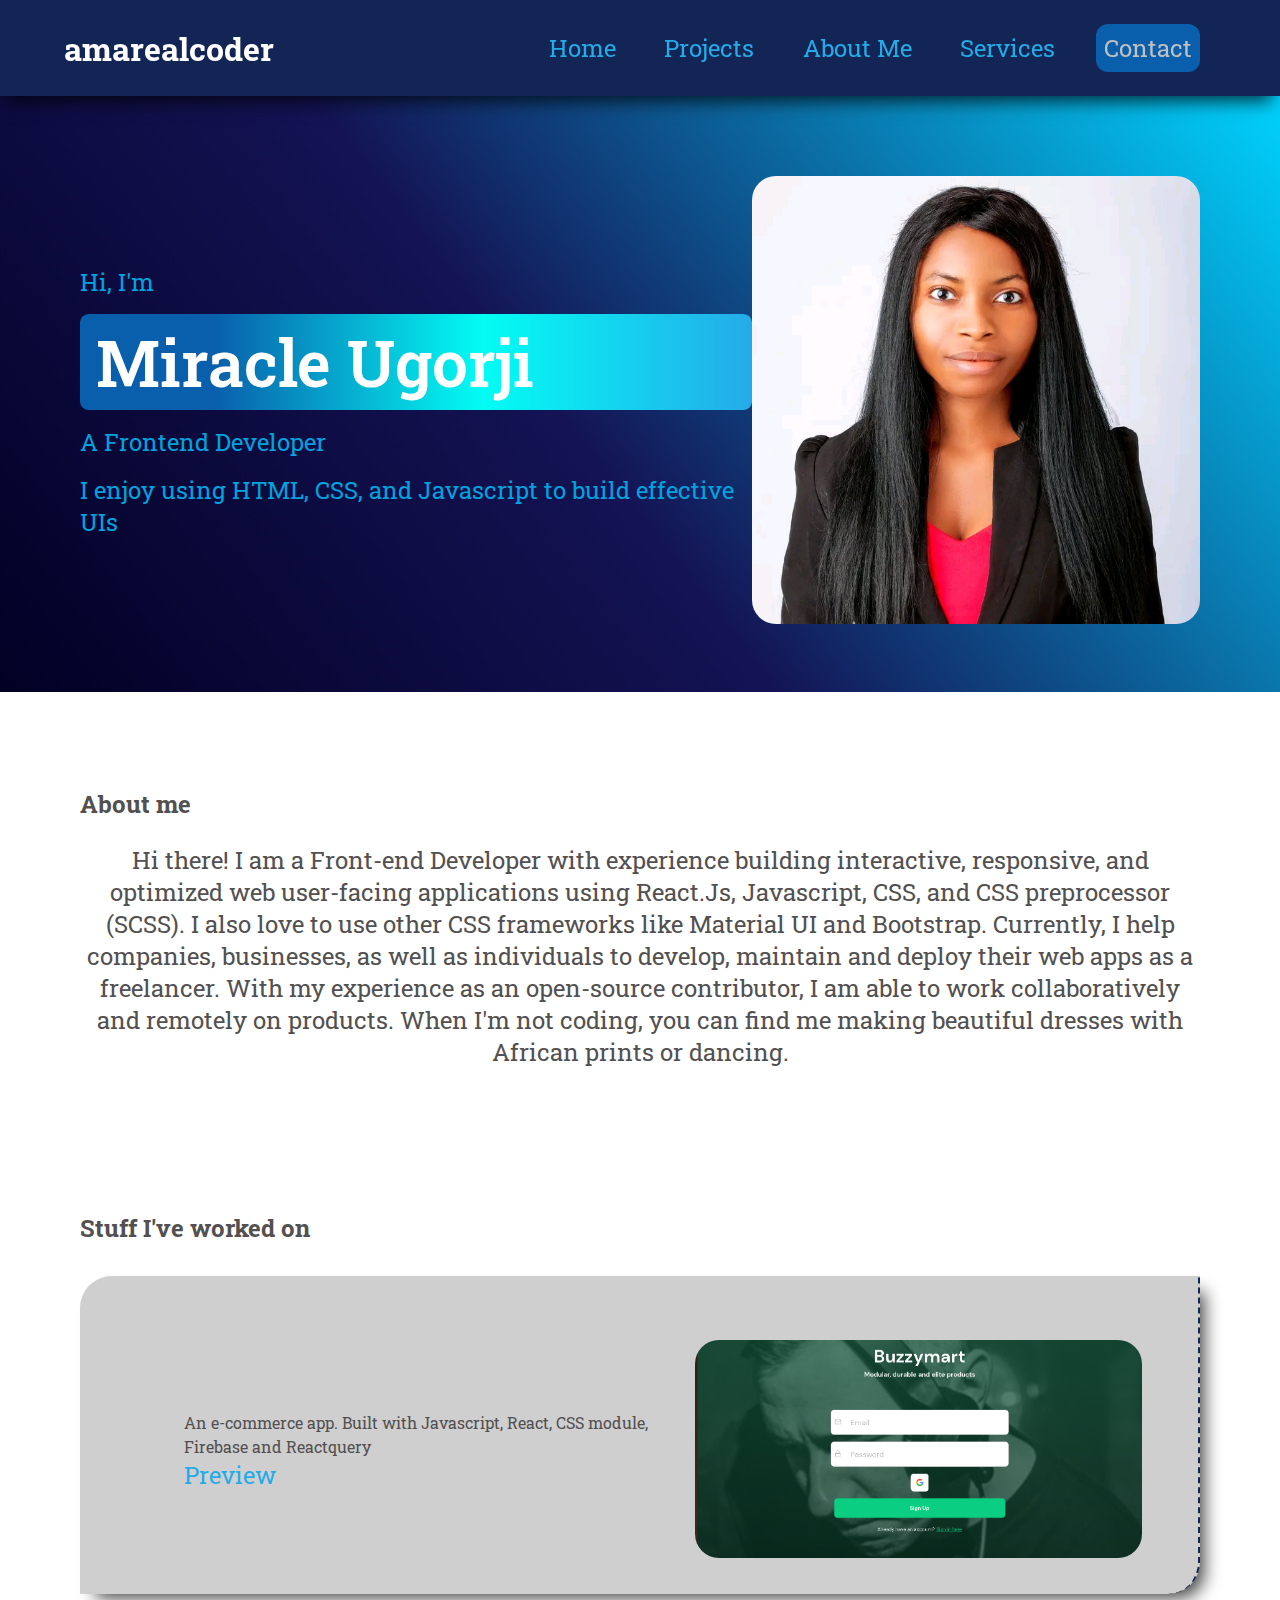
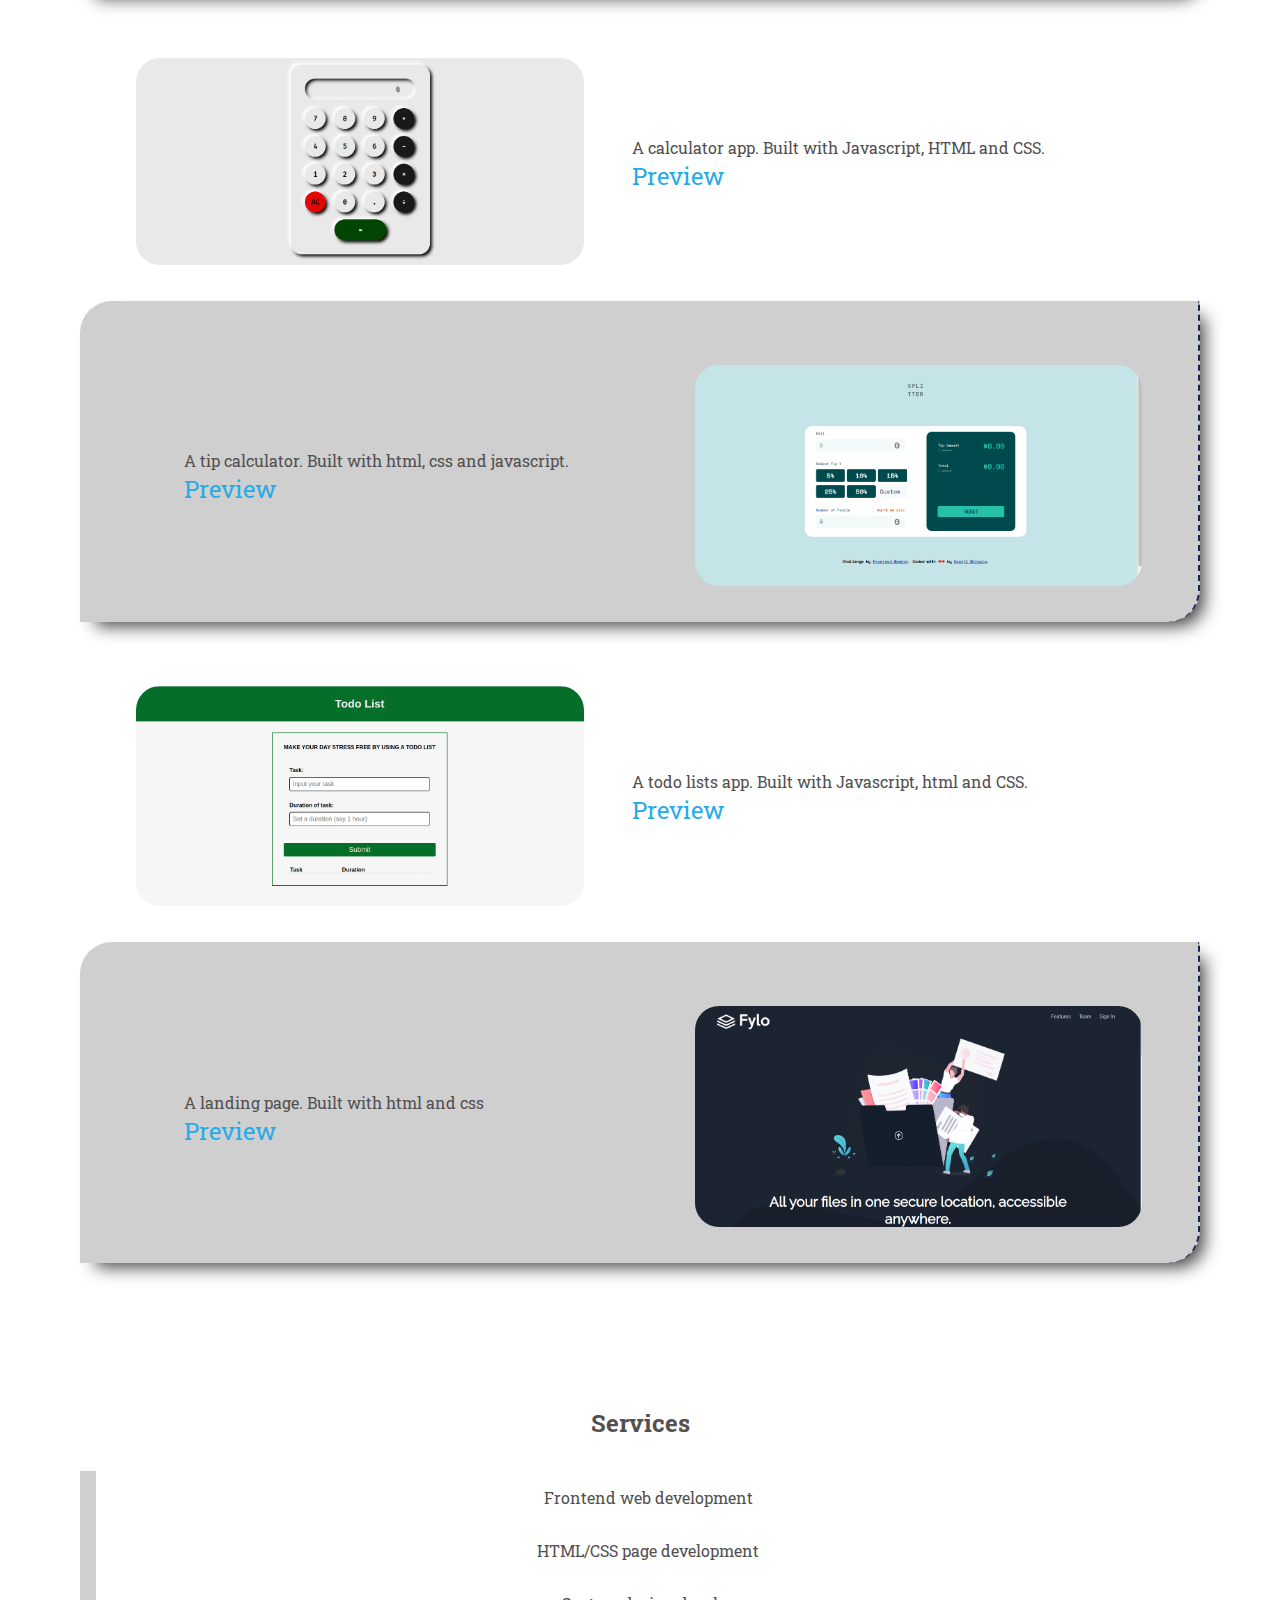
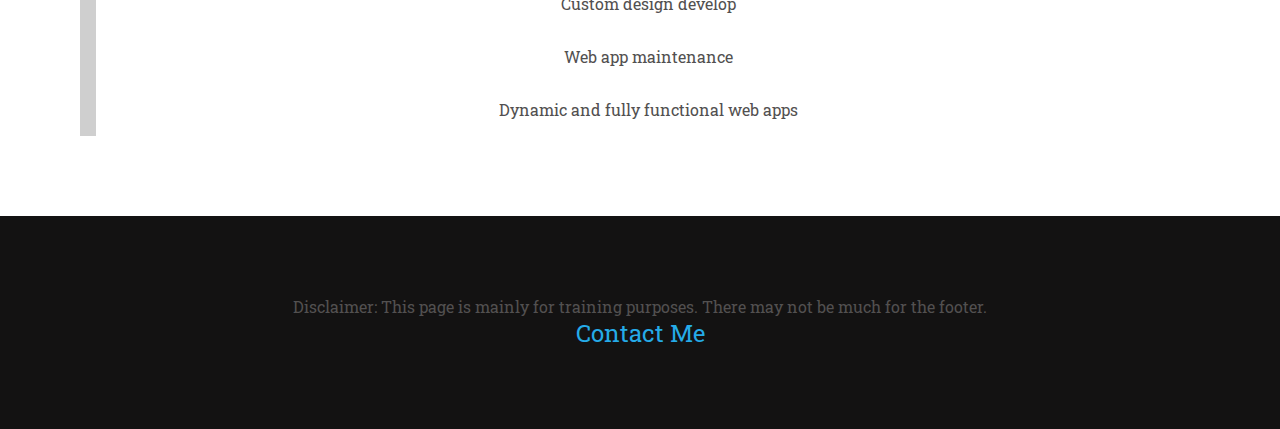
<file: task1/index.html>
<!DOCTYPE html>
<html>
  <head>
    <meta charset="utf-8" />
    <meta name="viewport" content="width=device-width" />
    <title>Miracle Ugorji</title>
    <link href="style.css" rel="stylesheet" type="text/css" />
    <link rel="preconnect" href="https://fonts.googleapis.com" />
    <link rel="preconnect" href="https://fonts.gstatic.com" crossorigin />
    <link
      href="https://fonts.googleapis.com/css2?family=DM+Sans&family=Roboto+Slab:wght@300&family=Roboto:ital@1&display=swap"
      rel="stylesheet"
    />
  </head>

  <body>
    <header>
      <h1>amarealcoder</h1>
      <nav>
        <ul class="mobile-nav">
          <li><a href="#home">home</a></li>
          <li><a href="#projects">projects</a></li>
          <li><a href="#about">about me</a></li>
          <li><a href="#services">services</a></li>
          <li class="contact"><a href="./contact.html">contact</a></li>
        </ul>
      </nav>
      <div class="menu">
        <div class="burger"></div>
        <div class="burger"></div>
        <div class="burger"></div>
      </div>
    </header>

    <main class="container">
      <section class="hero" id="home">
        <div class="hero-detail">
          <p>Hi, I'm</p>
          <h1>Miracle Ugorji</h1>
          <p>A Frontend Developer</p>
          <p>I enjoy using HTML, CSS, and Javascript to build effective UIs</p>
        </div>
        <div class="hero-image">
          <img src="./images/heroImage.jpg" alt="portfolio image" />
        </div>
      </section>

      <section id="about">
        <h2>About me</h2>
        <p>
          Hi there! I am a Front-end Developer with experience building
          interactive, responsive, and optimized web user-facing applications
          using React.Js, Javascript, CSS, and CSS preprocessor (SCSS). I also
          love to use other CSS frameworks like Material UI and Bootstrap.
          Currently, I help companies, businesses, as well as individuals to
          develop, maintain and deploy their web apps as a freelancer. With my
          experience as an open-source contributor, I am able to work
          collaboratively and remotely on products. When I'm not coding, you can
          find me making beautiful dresses with African prints or dancing.
        </p>
      </section>

      <section id="projects">
        <h2>Stuff I've worked on</h2>
        <div class="project-container">
          <div class="project-img">
            <img
              src="./images/buzzymart.png"
              alt="a screenshot of the buzzymart app"
            />
          </div>
          <div class="project-desc-container">
            <p class="project-desc">
              An e-commerce app. Built with Javascript, React, CSS module,
              Firebase and Reactquery
            </p>
            <p>
              <a target="_blank" href="https://buzzymart.netlify.app/"
                >Preview</a
              >
            </p>
          </div>
        </div>

        <div class="project-container">
          <div class="project-img">
            <img
              src="./images/calculator.png"
              alt="a screenshot of the calculator app"
            />
          </div>
          <div class="project-desc-container">
            <p class="project-desc">
              A calculator app. Built with Javascript, HTML and CSS.
            </p>
            <p>
              <a
                target="_blank"
                href="https://amarealcoder-calculator.netlify.app"
                >Preview</a
              >
            </p>
          </div>
        </div>

        <div class="project-container">
          <div class="project-img">
            <img
              src="./images/tip-calculator.png"
              alt="a screenshot of the buzzymart app"
            />
          </div>
          <div class="project-desc-container">
            <p class="project-desc">
              A tip calculator. Built with html, css and javascript.
            </p>
            <p>
              <a target="_blank" href="https://happy-tip-calculator.netlify.app"
                >Preview</a
              >
            </p>
          </div>
        </div>

        <div class="project-container">
          <div class="project-img">
            <img
              src="./images/todo-list.png"
              alt="a screenshot of the buzzymart app"
            />
          </div>
          <div class="project-desc-container">
            <p class="project-desc">
              A todo lists app. Built with Javascript, html and CSS.
            </p>
            <p>
              <a target="_blank" href="https://todo-lister-app.netlify.app"
                >Preview</a
              >
            </p>
          </div>
        </div>

        <div class="project-container">
          <div class="project-img">
            <img src="./images/fylo.png" alt="a screenshot of the fylo app" />
          </div>
          <div class="project-desc-container">
            <p class="project-desc">A landing page. Built with html and css</p>
            <p>
              <a
                target="_blank"
                href="https://darktheme-landing-page.netlify.app"
                >Preview</a
              >
            </p>
          </div>
        </div>
      </section>

      <section id="services">
        <h2>Services</h2>
        <div class="services-desc">
          <p>Frontend web development</p>
          <p>HTML/CSS page development</p>
          <p>Custom design develop</p>
          <p>Web app maintenance</p>
          <p>Dynamic and fully functional web apps</p>
        </div>
      </section>
    </main>
    <footer>
      <section>
        <p>
          Disclaimer: This page is mainly for training purposes. There may not
          be much for the footer.
        </p>
        <p><a href="./contact.html">Contact me</a></p>
      </section>
    </footer>
    <script src="script.js"></script>
   
  </body>
</html>
</file>
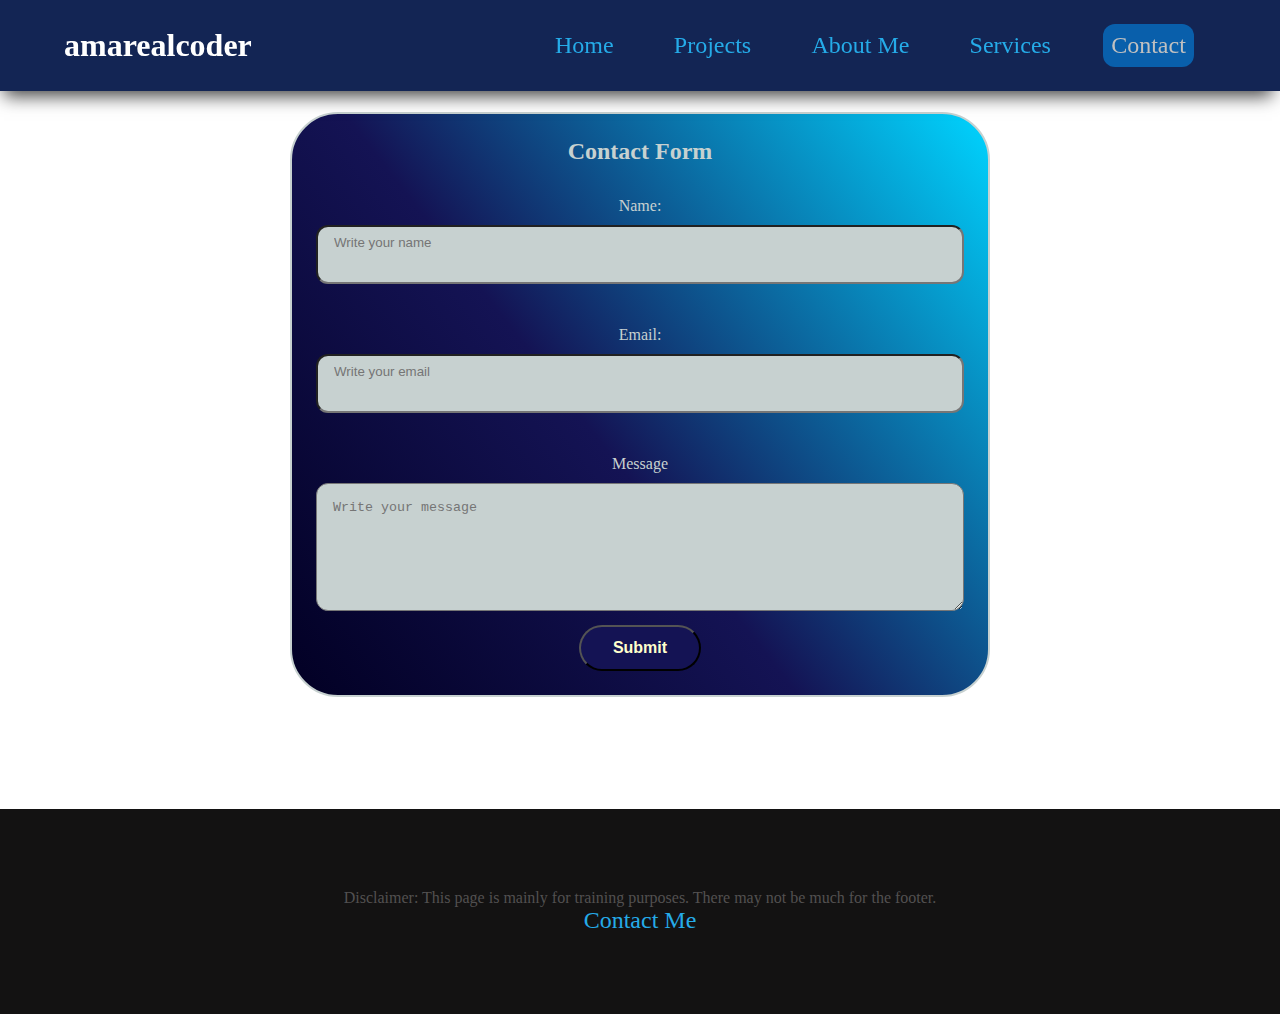
<file: task1/contact.html>
<!DOCTYPE html>
<html lang="en">
  <head>
    <meta charset="UTF-8" />
    <meta http-equiv="X-UA-Compatible" content="IE=edge" />
    <meta name="viewport" content="width=device-width, initial-scale=1.0" />
    <title>Contact</title>
    <link href="style.css" rel="stylesheet" type="text/css" />
    <link rel="preconnect" href="https://fonts.googleapis.com" />
    <link rel="preconnect" href="https://fonts.gstatic.com" crossorigin />
    <link
      href="https://fonts.googleapis.com/css2?family=DM+Sans&family=Roboto:ital,wght@0,900;1,400&display=swap"
      rel="stylesheet"
    />
  </head>
  <body>
    <header>
      <h1>amarealcoder</h1>
      <nav>
        <ul class="mobile-nav">
          <li><a href="./index.html">home</a></li>
          <li><a href="./index.html">projects</a></li>
          <li><a href="./index.html">about me</a></li>
          <li><a href="./index.html">services</a></li>
          <li class="contact"><a href="#contact">contact</a></li>
        </ul>
      </nav>
      <div class="menu">
        <div class="burger"></div>
        <div class="burger"></div>
        <div class="burger"></div>
      </div>
    </header>

    <form id="contact">
      <h2>Contact Form</h2>
      <div>
        <label>Name: </label>
        <input type="text" placeholder="Write your name" />
      </div>
      <div>
        <label>Email: </label>
        <input type="text" placeholder="Write your email" />
      </div>
      <div>
        <label>Message </label>
        <textarea placeholder="Write your message"></textarea>
      </div>

      <button>Submit</button>
    </form>

    <footer>
      <section>
        <p>
          Disclaimer: This page is mainly for training purposes. There may not
          be much for the footer.
        </p>
        <p><a href="./contact.html">Contact me</a></p>
      </section>
    </footer>
  </body>
</html>
</file>
<file: task1/style.css>
/* universal styles */
html {
  font-family: 'Roboto Slab', serif;
  color: rgb(82, 80, 80);
}
*,
*:before,
*:after {
  margin: 0;
  padding: 0;
  box-sizing: border-box;
}
.container {
  width: 100%;
  max-width: 1500px;
  margin: 0 auto;
  position: relative;
  top: 5rem;
}

/* header styles */
header {
  background-color: #132554;
  width: 100%;
  display: flex;
  align-items: center;
  justify-content: space-between;
  position: fixed;
  top: 0;
  padding: 1.5rem 4rem;
  z-index: 999;
  box-shadow: -2px 11px 17px -6px rgba(0, 0, 0, 0.75);
}
.menu {
  width: 3rem;
  height: 2.75rem;
  background: inherit;
  border: 1px solid #fff;
  display: none;
  cursor: pointer;
  border-radius: 0.2rem;
  margin: 0 auto;
}
.burger {
  width: 2rem;
  height: 3px;
  background: #fff;
  margin: 0.5rem;
  text-align: center;
}
nav {
  width: 60%;
}
ul {
  display: flex;
  justify-content: space-around;
}
li {
  list-style: none;
  padding: 0.5rem;
  border-radius: 0.75rem;
}
li:hover {
  background-color: #fff;
}
a {
  text-decoration: none;
  color: #25abe8;
  font-size: 1.5rem;
  text-transform: capitalize;
}
.contact {
  background-color: #095fab;
}
.contact a {
  color: silver;
}
h1 {
  color: #fff;
}

/* hero/home section styles*/
.hero {
  width: 100%;
  padding: 4rem 5rem;
  background: linear-gradient(52deg, #020024, #141354 44%, #00d4ff);
  display: flex;
  justify-content: center;
  align-items: center;
}
.hero-detail {
  width: 60%;
}
.hero-detail h1 {
  background: linear-gradient(
    90deg,
    #095fab 10%,
    #03fcf4 30%,
    #25abe8 50%,
    #ebe6e6 100%
  );
  font-weight: 600;
  font-size: 4rem;
  line-height: 4rem;
  border-radius: 0.55rem;
  background-size: 200% auto;
  padding: 1rem;
}
.hero-detail p {
  color: #00a3dd;
  margin: 1rem 0;
  font-size: 1.5rem;
}

.hero-image,
.project-img {
  width: 40%;
}
img {
  width: 100%;
  border-radius: 1.5rem;
}

/*About styles*/
#about {
  padding: 6rem 5rem 3rem;
}

#about p {
  font-size: 1.5rem;
  line-height: 2rem;
  margin-top: 1.5rem;
  text-align: center;
}

/*Projects styles*/
#projects {
  padding: 6rem 5rem;
}
.project-container {
  display: flex;
  align-items: center;
  justify-content: center;
  margin-top: 2rem;
}
.project-desc-container {
  width: 50%;
  padding-left: 3rem;
}
#projects .project-container:nth-child(even) {
  flex-direction: row-reverse;
  background-color: rgb(207, 207, 207);
  padding: 2rem 0;
  border-radius: 2rem 0;
  border-right: 2px dashed #132554;
  box-shadow: 10px 10px 17px -6px rgba(0, 0, 0, 0.75);
}
.project-desc {
  line-height: 1.5rem;
}

/*Services styles*/
#services {
  padding: 3rem 5rem;
  margin: 0 auto;
  text-align: center;
}
.services-desc {
  margin: 2rem 0 7rem;
  border-left: 1rem solid rgb(207, 207, 207);
}
#services p {
  padding: 1rem;
}
/* Contact */
#contact {
  margin: 7rem auto;
  text-align: center;
  width: 95%;
}

form {
  padding: 1.5rem;
  border: 2px solid #c7d1d0;
  color: #c7d1d0;
  border-radius: 3rem;
  max-width: 700px;
  background: linear-gradient(52deg, #020024, #141354 44%, #00d4ff);
}
input[type='text'],
input[type='email'],
textarea {
  border-radius: 12px;
  margin: 10px 0;
  padding: 8px 0px 2rem 1rem;
  width: 100%;
  background-color: #c7d1d0;
}
textarea {
  padding: 1rem 1rem 5rem;
}
div {
  margin-top: 2rem;
}
.btn {
  width: 100%;
  display: flex;
  justify-content: center;
  align-items: center;
}
button {
  text-align: center;
  padding: 0.75rem 2rem;
  border-radius: 50px;
  background: #141354;
  color: #ffc;
  outline: none;
  font-size: 1rem;
  font-weight: bold;
}
/*footer styles*/
footer {
  width: 100%;
  background-color: rgb(19, 18, 18);
  text-align: center;
  position: relative;
  bottom: 0;
  padding: 5rem;
  color: rgb(82, 80, 80);
}
@media (max-width: 900px) {
  header {
    padding: 1.5rem 2rem;
  }
  ul {
    display: none;
    padding: 3rem 0;
  }
  li {
    padding: 1rem;
  }
  .menu {
    display: inline-block;
  }
  @keyframes scrollIn {
    0% {
      top: 0;
    }
    100% {
      opacity: 1;
    }
  }
  .nav-display {
    display: block;
    width: 100%;
    background-color: #132554;
    position: absolute;
    top: 5.5rem;
    left: 0;
    text-align: center;
    animation: scrollIn 1s ease-in alternate backwards;
  }

  /*hero styles*/

  .hero {
    display: block;
    text-align: center;
    padding: 4rem 1.3rem;
  }
  .hero-detail {
    width: 100%;
  }
  .hero-detail h1 {
    font-size: 3rem;
    line-height: 2rem;
  }
  .hero-image,
  .project-img {
    width: 100%;
  }
  img {
    width: 70%;
  }

  /*Project styles*/
  #projects,
  #about {
    text-align: center;
    padding: 4rem 1.3rem;
  }
  .project-container {
    display: block;
  }
  .project-desc-container {
    width: 100%;
    margin-top: 1.5rem;
    padding-left: 0;
  }
  .project-img img {
    width: 95%;
  }
}
</file>
